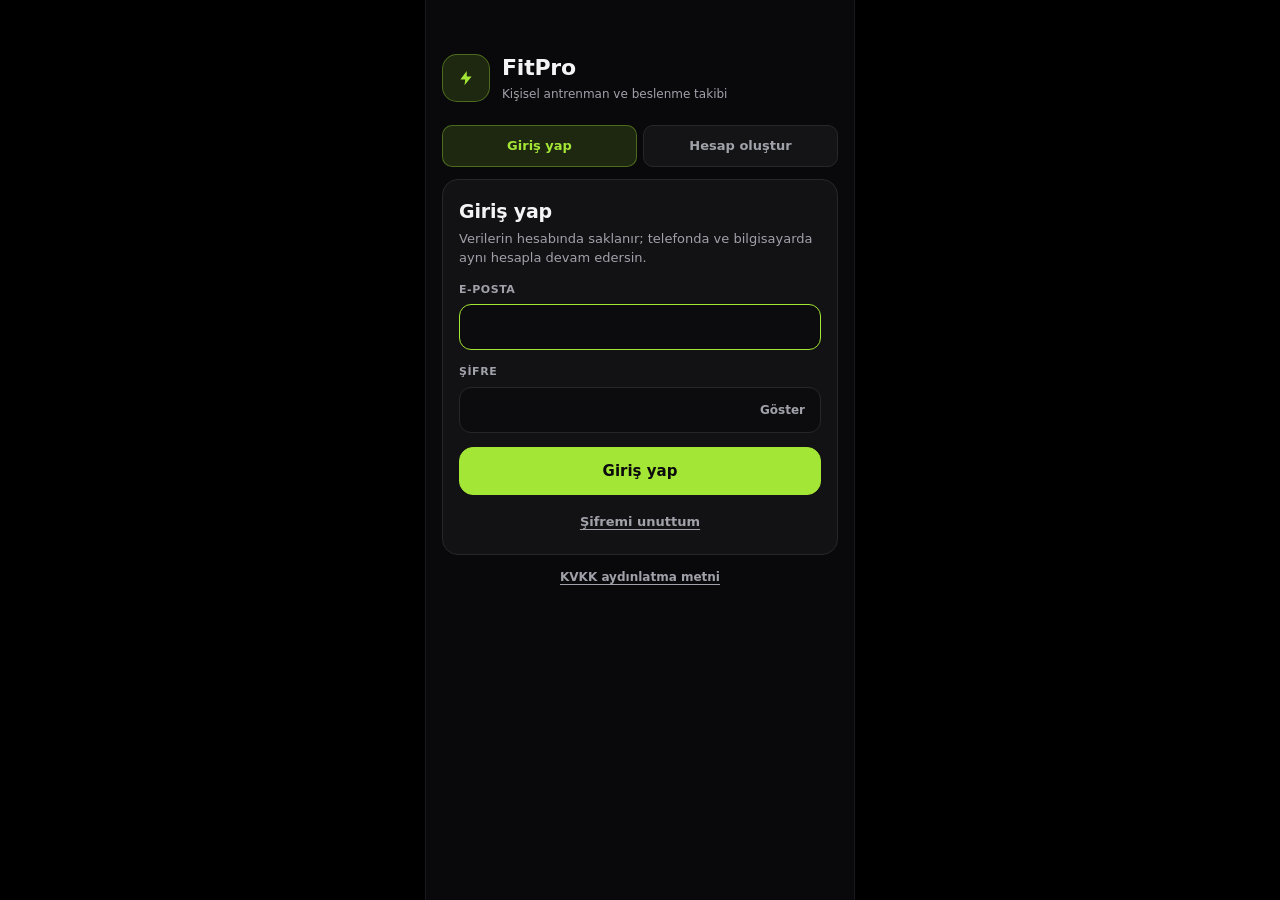
<file: index.html>
<!doctype html>
<html lang="tr">
<head>
<meta charset="utf-8">
<meta http-equiv="Content-Security-Policy" content="default-src 'self'; script-src 'self'; style-src 'self' 'unsafe-inline'; img-src 'self' data: blob:; connect-src 'self' https://jtbsgdvthamexevgtpaz.supabase.co https://api.anthropic.com; manifest-src 'self'; worker-src 'self'; base-uri 'none'; form-action 'self'">
<meta name="viewport" content="width=device-width, initial-scale=1, viewport-fit=cover">
<meta name="theme-color" content="#09090b">
<meta name="apple-mobile-web-app-capable" content="yes">
<meta name="apple-mobile-web-app-status-bar-style" content="black-translucent">
<meta name="apple-mobile-web-app-title" content="FitPro">
<meta name="application-name" content="FitPro">
<title>FitPro</title>
<link rel="manifest" href="manifest.json">
<link rel="icon" href="icon.svg" type="image/svg+xml">
<link rel="apple-touch-icon" href="icon-192.png">
<link rel="stylesheet" href="css/app.css">
</head>
<body>
<div id="app">
  <header class="topbar">
    <div class="brand">
      <div class="logo" id="logo"></div>
      <div>
        <h1>FitPro</h1>
        <p id="subtitle"></p>
      </div>
    </div>
    <div class="top-actions">
      <button class="timer-pill hidden" id="timer-pill" type="button" aria-label="Dinlenme sayacını aç"></button>
      <button class="icon-btn" id="timer-btn" type="button" aria-label="Dinlenme sayacı"></button>
    </div>
  </header>

  <main id="main" tabindex="-1"></main>

  <nav class="nav" role="tablist" aria-label="Bölümler">
    <button type="button" role="tab" data-tab="workout">Antrenman</button>
    <button type="button" role="tab" data-tab="nutrition">Beslenme</button>
    <button type="button" role="tab" data-tab="program">Program</button>
    <button type="button" role="tab" data-tab="stats">Analiz</button>
    <button type="button" role="tab" data-tab="profile">Profil</button>
  </nav>
</div>
<noscript>Bu uygulama JavaScript gerektirir.</noscript>
<script type="module" src="js/app.js"></script>
</body>
</html>
</file>
<file: css/app.css>
/* Antrenman — koyu tema (internet bağlantısı gerektirmez) */
:root {
  --bg: #09090b; --page: #000; --card: #121215; --card-2: #18181c; --inset: #0c0c0f;
  --line: #27272a; --line-2: #3f3f46; --text: #f4f4f5; --text-2: #d4d4d8; --muted: #a1a1aa; --faint: #71717a;
  --lime: #a3e635; --lime-dim: rgba(163, 230, 53, .14); --lime-line: rgba(163, 230, 53, .35);
  --orange: #fb923c; --orange-dim: rgba(251, 146, 60, .14); --orange-line: rgba(251, 146, 60, .4);
  --red: #f87171; --red-dim: rgba(248, 113, 113, .14);
  --r: 16px; --r-sm: 12px; --nav-h: 68px;
  color-scheme: dark;
}
* { box-sizing: border-box; -webkit-tap-highlight-color: transparent; }
html, body { margin: 0; }
body {
  background: var(--page); color: var(--text);
  font: 15px/1.45 system-ui, -apple-system, "Segoe UI", Roboto, "Helvetica Neue", sans-serif;
  overscroll-behavior-y: none;
}
button, input, select { font: inherit; color: inherit; }
button { cursor: pointer; }
.hidden { display: none !important; }
.sr-only { position: absolute; width: 1px; height: 1px; overflow: hidden; clip: rect(0 0 0 0); }
:focus-visible { outline: 2px solid var(--lime); outline-offset: 2px; }
svg.i { width: 18px; height: 18px; flex: none; stroke: currentColor; fill: none; stroke-width: 2; stroke-linecap: round; stroke-linejoin: round; }

/* ---------- Kabuk ---------- */
#app { max-width: 430px; min-height: 100vh; margin: 0 auto; background: var(--bg); border-inline: 1px solid #18181b; position: relative; }
.topbar {
  position: sticky; top: 0; z-index: 30; display: flex; align-items: center; justify-content: space-between; gap: 10px;
  padding: calc(10px + env(safe-area-inset-top)) 16px 10px; background: rgba(9, 9, 11, .88);
  backdrop-filter: blur(16px); -webkit-backdrop-filter: blur(16px); border-bottom: 1px solid #18181b;
}
.brand { display: flex; align-items: center; gap: 10px; min-width: 0; }
.logo { width: 36px; height: 36px; border-radius: 11px; display: grid; place-items: center; background: var(--lime-dim); border: 1px solid var(--lime-line); color: var(--lime); }
.brand h1 { margin: 0; font-size: 16px; font-weight: 800; letter-spacing: -.01em; }
.brand p { margin: 0; font-size: 12px; color: var(--muted); white-space: nowrap; overflow: hidden; text-overflow: ellipsis; }
.top-actions { display: flex; gap: 8px; align-items: center; }
.icon-btn { width: 40px; height: 40px; border-radius: 12px; display: grid; place-items: center; background: var(--card); border: 1px solid var(--line); color: var(--text-2); }
.icon-btn:active { transform: scale(.95); }
.timer-pill { display: inline-flex; align-items: center; gap: 6px; height: 34px; padding: 0 12px; border-radius: 999px; background: var(--orange-dim); border: 1px solid var(--orange-line); color: var(--orange); font-weight: 800; font-size: 13px; font-variant-numeric: tabular-nums; }
main { padding: 16px 16px calc(var(--nav-h) + 28px + env(safe-area-inset-bottom)); }

.nav {
  position: fixed; bottom: 0; left: 50%; transform: translateX(-50%); width: 100%; max-width: 430px; z-index: 30;
  display: grid; grid-template-columns: repeat(5, 1fr); gap: 2px; padding: 6px 6px calc(8px + env(safe-area-inset-bottom));
  background: rgba(9, 9, 11, .92); backdrop-filter: blur(16px); -webkit-backdrop-filter: blur(16px); border-top: 1px solid #18181b;
}
.nav button { background: none; border: 0; display: flex; flex-direction: column; align-items: center; gap: 3px; padding: 7px 0; border-radius: 12px; color: var(--faint); font-size: 11px; font-weight: 600; min-height: 52px; }
.nav button[aria-selected="true"] { color: var(--lime); }
.nav svg.i { width: 21px; height: 21px; }

/* ---------- Yapı taşları ---------- */
.card { background: var(--card); border: 1px solid var(--line); border-radius: var(--r); padding: 16px; margin-bottom: 14px; }
.card.tight { padding: 12px; }
.eyebrow { font-size: 11px; font-weight: 800; letter-spacing: .06em; text-transform: uppercase; color: var(--lime); }
.h2 { font-size: 19px; font-weight: 800; margin: 2px 0 0; letter-spacing: -.01em; }
.h3 { font-size: 15px; font-weight: 800; margin: 0; }
.muted { color: var(--muted); }
.small { font-size: 13px; }
.tiny { font-size: 12px; }
.row { display: flex; align-items: center; gap: 10px; }
.between { display: flex; align-items: center; justify-content: space-between; gap: 10px; }
.stack > * + * { margin-top: 10px; }
.section-title { font-size: 13px; font-weight: 800; color: var(--muted); text-transform: uppercase; letter-spacing: .05em; margin: 22px 2px 10px; }

.btn { display: inline-flex; align-items: center; justify-content: center; gap: 8px; min-height: 48px; padding: 0 16px; border-radius: 14px; border: 1px solid var(--line); background: var(--card-2); color: var(--text); font-weight: 700; font-size: 15px; }
.btn:active { transform: scale(.98); }
.btn.primary { background: var(--lime); border-color: var(--lime); color: #0b0b0d; }
.btn.outline { background: transparent; border-color: var(--lime-line); color: var(--lime); }
.btn.danger { background: transparent; border-color: rgba(248, 113, 113, .4); color: var(--red); }
.btn.block { width: 100%; }
.btn.sm { min-height: 36px; padding: 0 12px; font-size: 13px; border-radius: 10px; }
.btn[disabled] { opacity: .45; pointer-events: none; }

.tag { display: inline-flex; align-items: center; gap: 4px; padding: 3px 9px; border-radius: 8px; font-size: 11px; font-weight: 700; background: #1f1f23; color: var(--text-2); white-space: nowrap; flex: none; }
.tag.lime { background: var(--lime-dim); color: var(--lime); }
.tag.orange { background: var(--orange-dim); color: var(--orange); }
.tags { display: flex; flex-wrap: wrap; gap: 6px; }

.chips { display: flex; flex-wrap: wrap; gap: 8px; }
.chips input { position: absolute; opacity: 0; pointer-events: none; }
.chips label { min-height: 42px; display: inline-flex; align-items: center; padding: 0 14px; border-radius: 12px; border: 1px solid var(--line); background: var(--inset); color: var(--text-2); font-size: 14px; font-weight: 600; cursor: pointer; }
.chips input:checked + label { background: var(--lime-dim); border-color: var(--lime-line); color: var(--lime); }
.chips input:focus-visible + label { outline: 2px solid var(--lime); outline-offset: 2px; }

.field { margin-bottom: 14px; }
.label { display: block; font-size: 11px; font-weight: 800; letter-spacing: .05em; text-transform: uppercase; color: var(--muted); margin-bottom: 7px; }
.input { width: 100%; min-height: 46px; border-radius: 12px; border: 1px solid var(--line); background: var(--inset); padding: 0 14px; font-size: 16px; }
.input:focus { outline: none; border-color: var(--lime); }
.grid2 { display: grid; grid-template-columns: 1fr 1fr; gap: 10px; }
input[type=number]::-webkit-inner-spin-button, input[type=number]::-webkit-outer-spin-button { -webkit-appearance: none; margin: 0; }
input[type=number] { -moz-appearance: textfield; }

.bar { height: 8px; border-radius: 999px; background: var(--inset); border: 1px solid #1f1f23; overflow: hidden; }
.bar > i { display: block; height: 100%; border-radius: 999px; background: var(--lime); transition: width .3s; }

.notice { border-radius: 14px; padding: 12px 14px; font-size: 14px; margin-bottom: 12px; border: 1px solid var(--line); background: var(--inset); }
.notice.orange { background: var(--orange-dim); border-color: var(--orange-line); }
.notice.lime { background: var(--lime-dim); border-color: var(--lime-line); }
.notice b { color: var(--text); }
.notice ul { margin: 6px 0; padding-left: 18px; }

.stats { display: grid; grid-template-columns: repeat(2, 1fr); gap: 8px; }
.stats.three { grid-template-columns: repeat(3, 1fr); }
.stat { background: var(--inset); border: 1px solid #1f1f23; border-radius: 12px; padding: 10px 12px; }
.stat b { display: block; font-size: 18px; font-weight: 800; font-variant-numeric: tabular-nums; }
.stat span { font-size: 11px; color: var(--muted); }

.empty { text-align: center; padding: 28px 16px; color: var(--muted); }
.empty .logo { margin: 0 auto 12px; width: 52px; height: 52px; border-radius: 16px; }

/* ---------- Hareket kartı ---------- */
.ex-head { display: flex; align-items: center; gap: 12px; }
.ex-head .meta { min-width: 0; flex: 1; }
.ex-name { all: unset; cursor: pointer; display: block; font-weight: 800; font-size: 15px; line-height: 1.25; }
.ex-name:focus-visible { outline: 2px solid var(--lime); border-radius: 4px; }
.ex-sub { font-size: 12px; color: var(--muted); margin-top: 2px; }

/* Set satırları */
.set-head, .set-row { display: grid; grid-template-columns: 34px 1fr 1fr 44px; gap: 8px; align-items: center; }
.set-head { font-size: 10px; font-weight: 800; color: var(--faint); letter-spacing: .05em; padding: 10px 4px 4px; }
.set-head span:nth-child(2), .set-head span:nth-child(3) { text-align: center; }
.set-row { padding: 6px; border-radius: 12px; background: var(--inset); border: 1px solid #1f1f23; margin-top: 6px; }
.set-row.done { background: var(--lime-dim); border-color: var(--lime-line); }
.set-row .n { text-align: center; font-weight: 800; font-size: 13px; color: var(--muted); }
.set-row.done .n { color: var(--lime); }
.set-row input { width: 100%; min-height: 40px; text-align: center; border-radius: 10px; border: 1px solid var(--line); background: #141417; font-weight: 700; font-size: 16px; }
.set-row input:focus { outline: none; border-color: var(--lime); }
.check { width: 40px; height: 40px; border-radius: 10px; border: 0; display: grid; place-items: center; background: #26262b; color: var(--muted); }
.set-row.done .check { background: var(--lime); color: #0b0b0d; }
.suggest { margin-top: 10px; font-size: 12.5px; padding: 8px 10px; border-radius: 10px; background: var(--inset); border: 1px dashed var(--line-2); color: var(--text-2); }
.suggest.up { border-color: var(--lime-line); }
.suggest.down { border-color: var(--orange-line); }
.suggest b { color: var(--lime); }

/* Program günleri */
.day-pills { display: grid; grid-template-columns: repeat(7, 1fr); gap: 6px; margin-bottom: 12px; }
.day-pills button { border: 1px solid var(--line); background: var(--inset); border-radius: 12px; padding: 8px 0 6px; color: var(--faint); font-size: 12px; font-weight: 700; display: flex; flex-direction: column; align-items: center; gap: 4px; min-height: 52px; }
.day-pills button i { width: 6px; height: 6px; border-radius: 50%; background: transparent; }
.day-pills button.train { color: var(--text-2); }
.day-pills button.train i { background: var(--lime); }
.day-pills button[aria-selected="true"] { background: var(--lime); border-color: var(--lime); color: #0b0b0d; }
.day-pills button[aria-selected="true"] i { background: #0b0b0d; }
.plan-ex { display: grid; grid-template-columns: 1fr auto; gap: 12px; align-items: center; padding: 10px 0; border-top: 1px solid #1f1f23; }
.plan-ex:first-of-type { border-top: 0; }
.plan-ex .rx { text-align: right; }
.plan-ex .rx b { display: block; font-size: 15px; }
.plan-ex .rx span { font-size: 11px; color: var(--muted); }
.swap { width: 36px; height: 36px; border-radius: 10px; border: 1px solid var(--line); background: var(--inset); color: var(--muted); display: inline-grid; place-items: center; margin-top: 4px; }

/* Hacim çubukları */
.vrow { display: grid; grid-template-columns: 92px 1fr 70px; gap: 10px; align-items: center; margin-bottom: 9px; font-size: 13px; }
.vbar { position: relative; height: 10px; background: var(--inset); border-radius: 999px; overflow: hidden; border: 1px solid #1f1f23; }
.vband { position: absolute; top: 0; bottom: 0; background: #26262b; }
.vfill { position: absolute; left: 0; top: 2px; bottom: 2px; border-radius: 999px; background: var(--lime); }
.vfill.low { background: var(--red); }
.vfill.high { background: var(--orange); }
.vnum { text-align: right; font-variant-numeric: tabular-nums; font-weight: 700; }
.vnum small { color: var(--faint); font-weight: 500; }

/* Grafik */
.chart { width: 100%; height: 150px; display: block; }
.chart .gl { stroke: #1f1f23; }
.chart .bx { fill: var(--lime); }
.chart .bx.dim { fill: #3f3f46; }
.chart text { fill: var(--faint); font-size: 10px; }

/* Çark seçici: textbox görünümlü tetikleyici + altında açılan çark */
.picker-field { position: relative; }
.picker-trigger { display: flex; align-items: center; justify-content: space-between; gap: 8px; text-align: left; color: var(--text); cursor: pointer; font-variant-numeric: tabular-nums; }
.picker-trigger .picker-val { font-weight: 700; }
.picker-trigger-unit { color: var(--muted); font-size: 13px; font-weight: 600; }
.picker-chev { color: var(--muted); font-size: 12px; transition: transform .15s; }
.picker-trigger[aria-expanded="true"] { border-color: var(--lime); }
.picker-trigger[aria-expanded="true"] .picker-chev { transform: rotate(180deg); }
.picker-trigger:focus-visible { outline: none; border-color: var(--lime); }
.picker-pop { position: absolute; left: 0; right: 0; top: 100%; margin-top: 6px; z-index: 30; min-width: 150px; border-radius: 15px; background: var(--card); border: 1px solid var(--line-2); box-shadow: 0 12px 32px rgba(0,0,0,.55); animation: pop-in .14s ease-out; }
.picker-pop[hidden] { display: none; }
@keyframes pop-in { from { opacity: 0; transform: translateY(-4px); } to { opacity: 1; transform: none; } }

/* Çark (5 satır × 36 px) */
.picker {
  position: relative; display: flex; align-items: stretch; justify-content: center; gap: 2px; height: 180px;
  border-radius: 14px; background: var(--inset); border: 1px solid var(--line); overflow: hidden; touch-action: pan-y;
  -webkit-mask-image: linear-gradient(to bottom, transparent 0, #000 28%, #000 72%, transparent 100%);
  mask-image: linear-gradient(to bottom, transparent 0, #000 28%, #000 72%, transparent 100%);
}
.picker-band { position: absolute; left: 8px; right: 8px; top: 72px; height: 36px; border-radius: 10px; background: var(--lime-dim); border: 1px solid var(--lime-line); pointer-events: none; }
.picker-col {
  position: relative; flex: 1; max-width: 120px; height: 100%; overflow-y: scroll; scroll-snap-type: y mandatory;
  padding: 72px 0; box-sizing: border-box; scrollbar-width: none; overscroll-behavior: contain; cursor: grab; outline: none;
}
.picker.dec .picker-col[data-col="i"] { flex: 1.4; text-align: right; }
.picker.dec .picker-col[data-col="d"] { flex: .7; max-width: 56px; }
.picker-col::-webkit-scrollbar { display: none; }
.picker-col:focus-visible { box-shadow: inset 0 0 0 2px var(--lime); border-radius: 12px; }
.picker-item {
  height: 36px; display: flex; align-items: center; justify-content: center; scroll-snap-align: center;
  font-size: 19px; font-weight: 600; color: var(--text-2); font-variant-numeric: tabular-nums; user-select: none; transform-origin: center;
}
.picker.dec .picker-col[data-col="i"] .picker-item { justify-content: flex-end; padding-right: 2px; }
.picker.dec .picker-col[data-col="d"] .picker-item { justify-content: flex-start; padding-left: 2px; }
.picker-item.on { color: var(--lime); font-weight: 800; font-size: 21px; }
.picker-sep { align-self: center; font-size: 21px; font-weight: 800; color: var(--lime); z-index: 1; pointer-events: none; }
.picker-unit { position: absolute; right: 16px; top: 72px; height: 36px; display: flex; align-items: center; font-size: 12px; font-weight: 700; color: var(--muted); pointer-events: none; }
.picker.dec .picker-unit { position: static; height: auto; align-self: center; padding: 0 14px 0 2px; z-index: 1; }
@media (prefers-reduced-motion: reduce) { .picker-col { scroll-behavior: auto; } }

/* Beslenme kayıtları */
.food-row { all: unset; box-sizing: border-box; cursor: pointer; width: 100%; display: flex; align-items: center; justify-content: space-between; gap: 12px; padding: 10px 2px; border-top: 1px solid #1f1f23; }
.food-row:first-of-type { margin-top: 6px; }
.food-row:focus-visible { outline: 2px solid var(--lime); border-radius: 8px; }
.food-main { min-width: 0; display: flex; flex-direction: column; gap: 2px; }
.food-main b { font-size: 14px; font-weight: 700; overflow: hidden; text-overflow: ellipsis; white-space: nowrap; }
.food-kcal { flex: none; font-weight: 800; font-variant-numeric: tabular-nums; }
.food-kcal small { font-weight: 500; color: var(--faint); font-size: 11px; }

/* Geçmiş */
.hist { padding: 12px 0; border-top: 1px solid #1f1f23; }
.hist:first-child { border-top: 0; padding-top: 0; }

/* Kütüphane */
.search { width: 100%; min-height: 48px; border-radius: 14px; border: 1px solid var(--line); background: var(--card); padding: 0 14px; font-size: 16px; margin-bottom: 4px; }
.search:focus { outline: none; border-color: var(--lime); }
.lib-grid { display: grid; grid-template-columns: repeat(2, 1fr); gap: 10px; }
.lib-item { background: var(--card); border: 1px solid var(--line); border-radius: 14px; padding: 6px 6px 10px; text-align: left; }
.lib-item svg { width: 100%; display: block; background: var(--inset); border-radius: 10px; aspect-ratio: 240 / 225; }
.lib-item span { display: block; font-size: 13px; font-weight: 700; margin: 7px 2px 0; line-height: 1.3; }

/* ---------- Animasyon SVG ---------- */
.demo .fig { stroke: #e4e4e7; stroke-linecap: round; fill: none; }
.demo .fig.hl { stroke: var(--lime); filter: drop-shadow(0 0 4px rgba(163, 230, 53, .6)); }
.demo .head { fill: #f4f4f5; }
.demo .floor { stroke: #27272a; }
.demo .prop { fill: #27272a; }
.demo .propl { stroke: #52525b; stroke-linecap: round; }
.demo .eq, .demo .eqo { stroke: var(--orange); fill: none; stroke-width: 3; stroke-linecap: round; }
.demo .eqf { fill: var(--orange); }
.demo .cab { stroke: #71717a; stroke-dasharray: 3 2; }
.demo .band { stroke: var(--orange); stroke-linecap: round; }

/* ---------- Giriş ekranı ve hesap ---------- */
body.auth-mode .topbar, body.auth-mode .nav { display: none; }
.auth { max-width: 420px; margin: 0 auto; padding-top: max(28px, env(safe-area-inset-top)); }
.auth-brand { display: flex; align-items: center; gap: 12px; margin: 8px 0 22px; }
.auth-brand .logo { width: 48px; height: 48px; border-radius: 15px; }
.auth-brand h1 { margin: 0; font-size: 22px; font-weight: 800; letter-spacing: -.01em; }
.auth-brand p { margin: 2px 0 0; }
.seg.auth-seg { display: flex; margin-bottom: 12px; }
.seg.auth-seg button { flex: 1; min-height: 42px; font-size: 13px; }
.auth-seg button[aria-selected="true"] { border-color: var(--lime-line); color: var(--lime); background: var(--lime-dim); }
.auth label.field { display: block; }
.pw-wrap { position: relative; display: block; }
.pw-wrap .input { padding-right: 76px; }
.pw-toggle { position: absolute; right: 6px; top: 50%; transform: translateY(-50%); min-height: 34px; padding: 0 10px; border: 0; border-radius: 9px; background: transparent; color: var(--muted); font-size: 12px; font-weight: 700; cursor: pointer; }
.pw-toggle:hover { color: var(--text); }
.link-btn { display: block; margin: 12px auto 0; border: 0; background: none; color: var(--muted); font-size: 13px; font-weight: 600; text-decoration: underline; text-underline-offset: 3px; cursor: pointer; padding: 6px; }
.link-btn:hover { color: var(--text); }
.notice.red { background: var(--red-dim); border-color: rgba(248, 113, 113, .4); }
.ellipsis { display: block; overflow: hidden; text-overflow: ellipsis; white-space: nowrap; }
.choice { display: grid; gap: 3px; width: 100%; text-align: left; padding: 12px 14px; margin-bottom: 8px; border-radius: 12px; border: 1px solid var(--line); background: var(--inset); color: var(--text); cursor: pointer; }
.choice:hover, .choice:focus-visible { border-color: var(--lime-line); outline: none; }

/* ---------- Hareket değiştirme penceresi ---------- */
.gear-chips { display: flex; flex-wrap: wrap; gap: 6px; margin: 14px 0 12px; }
.gear-chip { min-height: 36px; padding: 0 12px; border-radius: 10px; border: 1px solid var(--line); background: var(--inset); color: var(--text-2); font-size: 13px; font-weight: 600; display: inline-flex; align-items: center; gap: 6px; cursor: pointer; }
.gear-chip small { font-size: 11px; color: var(--faint); font-weight: 700; }
.gear-chip[aria-pressed="true"] { background: var(--lime-dim); border-color: var(--lime-line); color: var(--lime); }
.gear-chip[aria-pressed="true"] small { color: var(--lime); }
.gear-chip:disabled { opacity: .35; cursor: default; }
.gear-chip:focus-visible, .swap-pick:focus-visible, .swap-info:focus-visible { outline: 2px solid var(--lime); outline-offset: 2px; }
.swap-list { display: grid; gap: 8px; }
.swap-row { display: flex; gap: 8px; align-items: stretch; }
.swap-pick { flex: 1; min-width: 0; text-align: left; padding: 10px 12px; border-radius: 12px; border: 1px solid var(--line); background: var(--inset); color: var(--text); cursor: pointer; display: grid; gap: 2px; }
.swap-pick b { font-size: 14px; }
.swap-pick:not(:disabled):hover { border-color: var(--lime-line); }
.swap-pick:disabled { opacity: .45; cursor: default; }
.swap-info { flex: none; width: 64px; border-radius: 12px; border: 1px solid var(--line); background: var(--inset); color: var(--lime); font-size: 11px; font-weight: 700; cursor: pointer; display: flex; flex-direction: column; align-items: center; justify-content: center; gap: 3px; }
.swap-info svg { width: 18px; height: 18px; }
.swap-info:hover { border-color: var(--lime-line); }

/* ---------- Alt pencere (sheet) ---------- */
.sheet { position: fixed; inset: 0; z-index: 50; display: flex; align-items: flex-end; justify-content: center; background: rgba(0, 0, 0, .78); backdrop-filter: blur(4px); -webkit-backdrop-filter: blur(4px); }
.sheet-panel { width: 100%; max-width: 430px; max-height: 92vh; overflow-y: auto; background: var(--card); border: 1px solid var(--line); border-bottom: 0; border-radius: 24px 24px 0 0; padding: 10px 18px calc(18px + env(safe-area-inset-bottom)); animation: up .22s ease-out; }
@keyframes up { from { transform: translateY(24px); opacity: .6; } to { transform: none; opacity: 1; } }
@media (prefers-reduced-motion: reduce) { .sheet-panel { animation: none; } }
.grabber { width: 40px; height: 4px; border-radius: 4px; background: var(--line-2); margin: 0 auto 12px; }
.close { width: 36px; height: 36px; border-radius: 50%; border: 0; background: #26262b; color: var(--muted); display: grid; place-items: center; flex: none; }

.stage { position: relative; background: var(--inset); border: 1px solid var(--line); border-radius: 18px; margin: 12px 0; overflow: hidden; }
.stage svg { width: 100%; height: 230px; display: block; }
.stage.video { background: #dadcd9; }
/* Kas haritası (ön/arka) */
.bm-card { background: var(--inset); border: 1px solid var(--line); border-radius: 16px; padding: 10px 10px 8px; margin: 12px 0; }
.bodymap { display: grid; grid-template-columns: 1fr 1fr; gap: 6px; }
.bm-view { margin: 0; text-align: center; }
.bm-view svg { width: 100%; height: 190px; display: block; }
.bm-view figcaption { font-size: 11px; font-weight: 700; color: var(--faint); margin-top: 2px; }
.bm-view path { fill: #3f3f46; stroke: var(--inset); stroke-width: 2; }
.bm-view path.inert { fill: #27272a; }
.bm-view path.p, .bm-view path.lo { fill: var(--red); }
.bm-view path.s, .bm-view path.hi { fill: var(--orange); }
.bm-view path.ok { fill: var(--lime); }
.bm-legend { display: flex; flex-wrap: wrap; justify-content: center; gap: 6px 14px; font-size: 11px; font-weight: 700; color: var(--muted); margin-top: 6px; }
.bm-legend span::before { content: ""; display: inline-block; width: 8px; height: 8px; border-radius: 50%; margin-right: 5px; vertical-align: 0; }
.bm-legend .p::before, .bm-legend .lo::before { background: var(--red); }
.bm-legend .s::before, .bm-legend .hi::before { background: var(--orange); }
.bm-legend .ok::before { background: var(--lime); }
.bodymap.pick path.tap { cursor: pointer; }
.bodymap.pick path.tap:hover { fill: #52525b; }
.bodymap.pick path.tap.p:hover { fill: var(--red); }
/* Kütüphane filtreleri */
.lib-search { position: relative; }
.lib-search .search { padding-right: 110px; }
.lib-count { position: absolute; right: 14px; top: 24px; transform: translateY(-50%); font-size: 12px; font-weight: 700; color: var(--muted); pointer-events: none; }
.lib-map { margin-top: 10px; }
.lib-map .bm-view svg { height: 170px; }
.lib-map select.input { width: auto; min-height: 38px; font-size: 14px; padding: 0 10px; }
.lib-pr { display: inline-block; margin: 6px 2px 0; padding: 2px 7px; border-radius: 7px; background: var(--lime-dim); color: var(--lime); font-size: 11px; font-weight: 800; }
.lib-role { display: block; margin: 4px 2px 0; font-size: 11px; font-weight: 800; }
.lib-role.p { color: var(--red); }
.lib-role.s { color: var(--orange); }
.stage video { width: 100%; max-height: 340px; aspect-ratio: 1; object-fit: contain; display: block; margin: 0 auto; }
.lib-item .demo-img { width: 100%; display: block; background: #dadcd9; border-radius: 10px; aspect-ratio: 240 / 225; object-fit: contain; }
.phase { position: absolute; top: 10px; left: 10px; padding: 5px 10px; border-radius: 9px; background: rgba(9, 9, 11, .9); border: 1px solid var(--lime-line); color: var(--lime); font-size: 12px; font-weight: 800; }
.phase.p1 { border-color: var(--line-2); color: var(--text-2); }
.phase.p2 { border-color: var(--orange-line); color: var(--orange); }
.legend { position: absolute; top: 10px; right: 10px; font-size: 11px; font-weight: 700; color: var(--muted); display: flex; align-items: center; gap: 5px; }
.legend::before { content: ""; width: 8px; height: 8px; border-radius: 50%; background: var(--lime); }
.controls { background: var(--inset); border: 1px solid var(--line); border-radius: 14px; padding: 10px 12px; margin-bottom: 12px; }
.controls input[type=range] { width: 100%; accent-color: var(--lime); margin-top: 8px; }
.seg { display: inline-flex; gap: 6px; }
.seg button { min-height: 36px; padding: 0 12px; border-radius: 10px; border: 1px solid var(--line); background: #141417; color: var(--muted); font-size: 12px; font-weight: 800; }
.seg button[aria-pressed="true"] { border-color: var(--lime-line); color: var(--lime); background: var(--lime-dim); }
.play { width: 36px; height: 36px; border-radius: 10px; border: 0; background: var(--lime); color: #0b0b0d; display: grid; place-items: center; }
.cues { margin: 0; padding-left: 20px; color: var(--text-2); font-size: 14px; }
.cues li + li { margin-top: 6px; }

/* Dinlenme sayacı */
.ring { position: relative; width: 180px; height: 180px; margin: 10px auto 16px; }
.ring svg { width: 100%; height: 100%; transform: rotate(-90deg); }
.ring .track { stroke: #27272a; }
.ring .prog { stroke: var(--lime); transition: stroke-dashoffset .3s linear; }
.ring .val { position: absolute; inset: 0; display: grid; place-content: center; text-align: center; }
.ring .val b { font-size: 40px; font-weight: 800; font-variant-numeric: tabular-nums; letter-spacing: -.02em; }
.ring .val span { font-size: 12px; color: var(--muted); }
.rest-chip { display: inline-flex; align-items: center; gap: 5px; margin-top: 6px; min-height: 30px; padding: 0 10px; border-radius: 9px; border: 1px solid var(--line); background: var(--inset); color: var(--text-2); font-size: 12px; font-weight: 700; }
.rest-chip svg.i { width: 14px; height: 14px; color: var(--lime); }
.stepper { display: grid; grid-template-columns: 64px 1fr 64px; align-items: center; gap: 10px; }
.stepper button { min-height: 52px; border-radius: 14px; border: 1px solid var(--line); background: var(--inset); font-size: 16px; font-weight: 800; color: var(--text); }
.stepper b { text-align: center; font-size: 34px; font-weight: 800; font-variant-numeric: tabular-nums; }
.setting-row { display: flex; align-items: center; justify-content: space-between; gap: 12px; padding: 12px 0; border-top: 1px solid var(--line); }
.setting-row:first-of-type { border-top: 0; }
.setting-row .tiny { display: block; margin-top: 2px; }
.switch { position: relative; flex: none; width: 50px; height: 30px; }
.switch input { position: absolute; inset: 0; opacity: 0; margin: 0; cursor: pointer; z-index: 1; }
.switch span { position: absolute; inset: 0; border-radius: 999px; background: #3f3f46; transition: background .15s; }
.switch span::after { content: ""; position: absolute; top: 3px; left: 3px; width: 24px; height: 24px; border-radius: 50%; background: #fff; transition: transform .15s; }
.switch input:checked + span { background: var(--lime); }
.switch input:checked + span::after { transform: translateX(20px); }
.switch input:focus-visible + span { outline: 2px solid var(--lime); outline-offset: 2px; }
.switch input:disabled + span { opacity: .4; }
/* Aydınlatma metni ve açık rıza */
.legal h3 { font-size: 15px; margin: 18px 0 6px; }
.legal p, .legal li { font-size: 14px; line-height: 1.55; color: var(--text-2); }
.legal ul { padding-left: 18px; margin: 6px 0; }
.legal a { color: var(--lime); }
.legal-missing { color: var(--orange); font-weight: 800; }
.legal-table { display: grid; gap: 8px; margin: 8px 0; }
.legal-rec { padding: 10px 12px; border: 1px solid var(--line); border-radius: 12px; background: var(--inset); }
.legal-rec .small { margin-top: 4px; color: var(--text-2); }
.consent-row { display: flex; gap: 10px; align-items: flex-start; }
.consent-row input { flex: none; width: 22px; height: 22px; margin: 0; accent-color: var(--lime); }
.link-btn.danger-link { color: var(--red); display: block; width: 100%; text-align: center; }
.link-btn.inline { display: inline; padding: 0; margin: 0; font-size: inherit; min-height: 0; }
/* Fotoğraftan yiyecek ekleme */
.ai-photo-btn { position: relative; display: flex; align-items: center; justify-content: center; gap: 8px; border-color: var(--lime-line); color: var(--lime); cursor: pointer; }
.ai-photo-btn .tiny { color: var(--muted); }
.ai-photo-btn:focus-within { outline: 2px solid var(--lime); outline-offset: 2px; }
.ai-photo { display: block; width: 100%; max-height: 220px; object-fit: cover; border-radius: 14px; margin-top: 12px; border: 1px solid var(--line); }
.ai-wait { display: flex; flex-direction: column; align-items: center; gap: 8px; padding: 24px 0 8px; font-weight: 700; text-align: center; }
.spin { width: 28px; height: 28px; border-radius: 50%; border: 3px solid var(--line-2); border-top-color: var(--lime); animation: spin .8s linear infinite; }
@keyframes spin { to { transform: rotate(360deg); } }
@media (prefers-reduced-motion: reduce) { .spin { animation-duration: 2.4s; } }
.ai-items { margin-top: 12px; display: grid; gap: 8px; }
.ai-item { display: grid; grid-template-columns: 28px 1fr auto; gap: 10px; align-items: start; padding: 10px; border: 1px solid var(--line); border-radius: 14px; background: var(--inset); }
.ai-item.off { opacity: .5; }
.ai-check input { width: 22px; height: 22px; margin: 4px 0 0; accent-color: var(--lime); }
.ai-name { width: 100%; background: transparent; border: 0; border-bottom: 1px dashed var(--line-2); padding: 2px 0; font-weight: 700; font-size: 15px; }
.ai-name:focus { outline: none; border-bottom-color: var(--lime); }
.ai-row { display: flex; align-items: center; gap: 8px; margin: 6px 0 4px; }
.ai-grams { display: inline-flex; align-items: center; gap: 4px; font-size: 13px; color: var(--muted); }
.ai-grams input { width: 72px; min-height: 34px; border-radius: 9px; border: 1px solid var(--line); background: var(--card); padding: 0 8px; font-size: 15px; font-weight: 700; }
.ai-kcal { font-size: 16px; white-space: nowrap; }
.ai-kcal small { font-size: 11px; color: var(--muted); font-weight: 600; }
.adjust { display: grid; grid-template-columns: 1fr 1fr; gap: 8px; margin-bottom: 8px; }
.adjust button { min-height: 46px; border-radius: 12px; border: 1px solid var(--lime-line); background: var(--lime-dim); color: var(--lime); font-size: 15px; font-weight: 800; }
.presets { display: grid; grid-template-columns: repeat(4, 1fr); gap: 8px; margin-bottom: 14px; }
.presets button { min-height: 42px; border-radius: 12px; border: 1px solid var(--line); background: var(--inset); font-size: 13px; font-weight: 700; color: var(--text-2); }

/* Bildirim */
.toast { position: fixed; top: calc(70px + env(safe-area-inset-top)); left: 50%; transform: translateX(-50%); z-index: 60; max-width: calc(100% - 32px); display: flex; align-items: center; gap: 8px; padding: 10px 16px; border-radius: 999px; background: #18181b; border: 1px solid var(--lime-line); font-size: 13px; font-weight: 700; box-shadow: 0 10px 30px rgba(0, 0, 0, .5); }
.toast::before { content: ""; width: 8px; height: 8px; border-radius: 50%; background: var(--lime); flex: none; }
</file>
